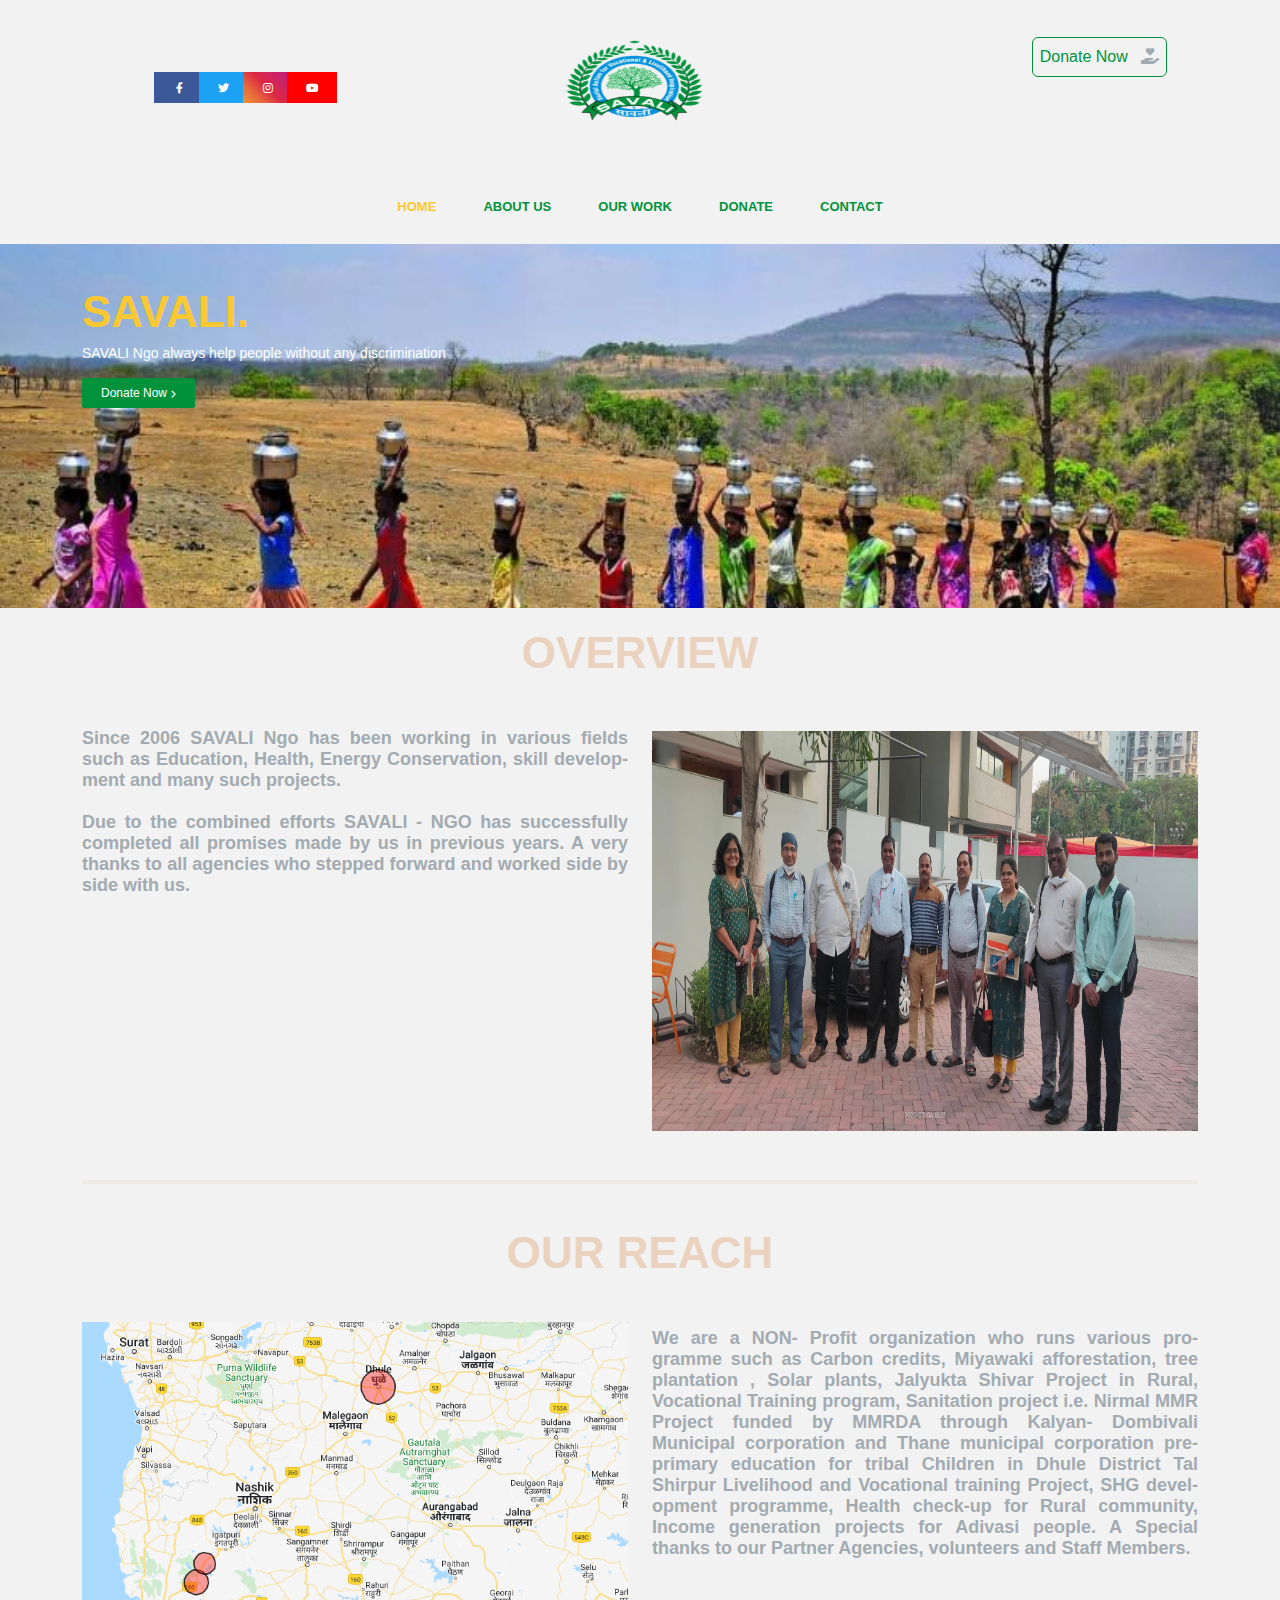
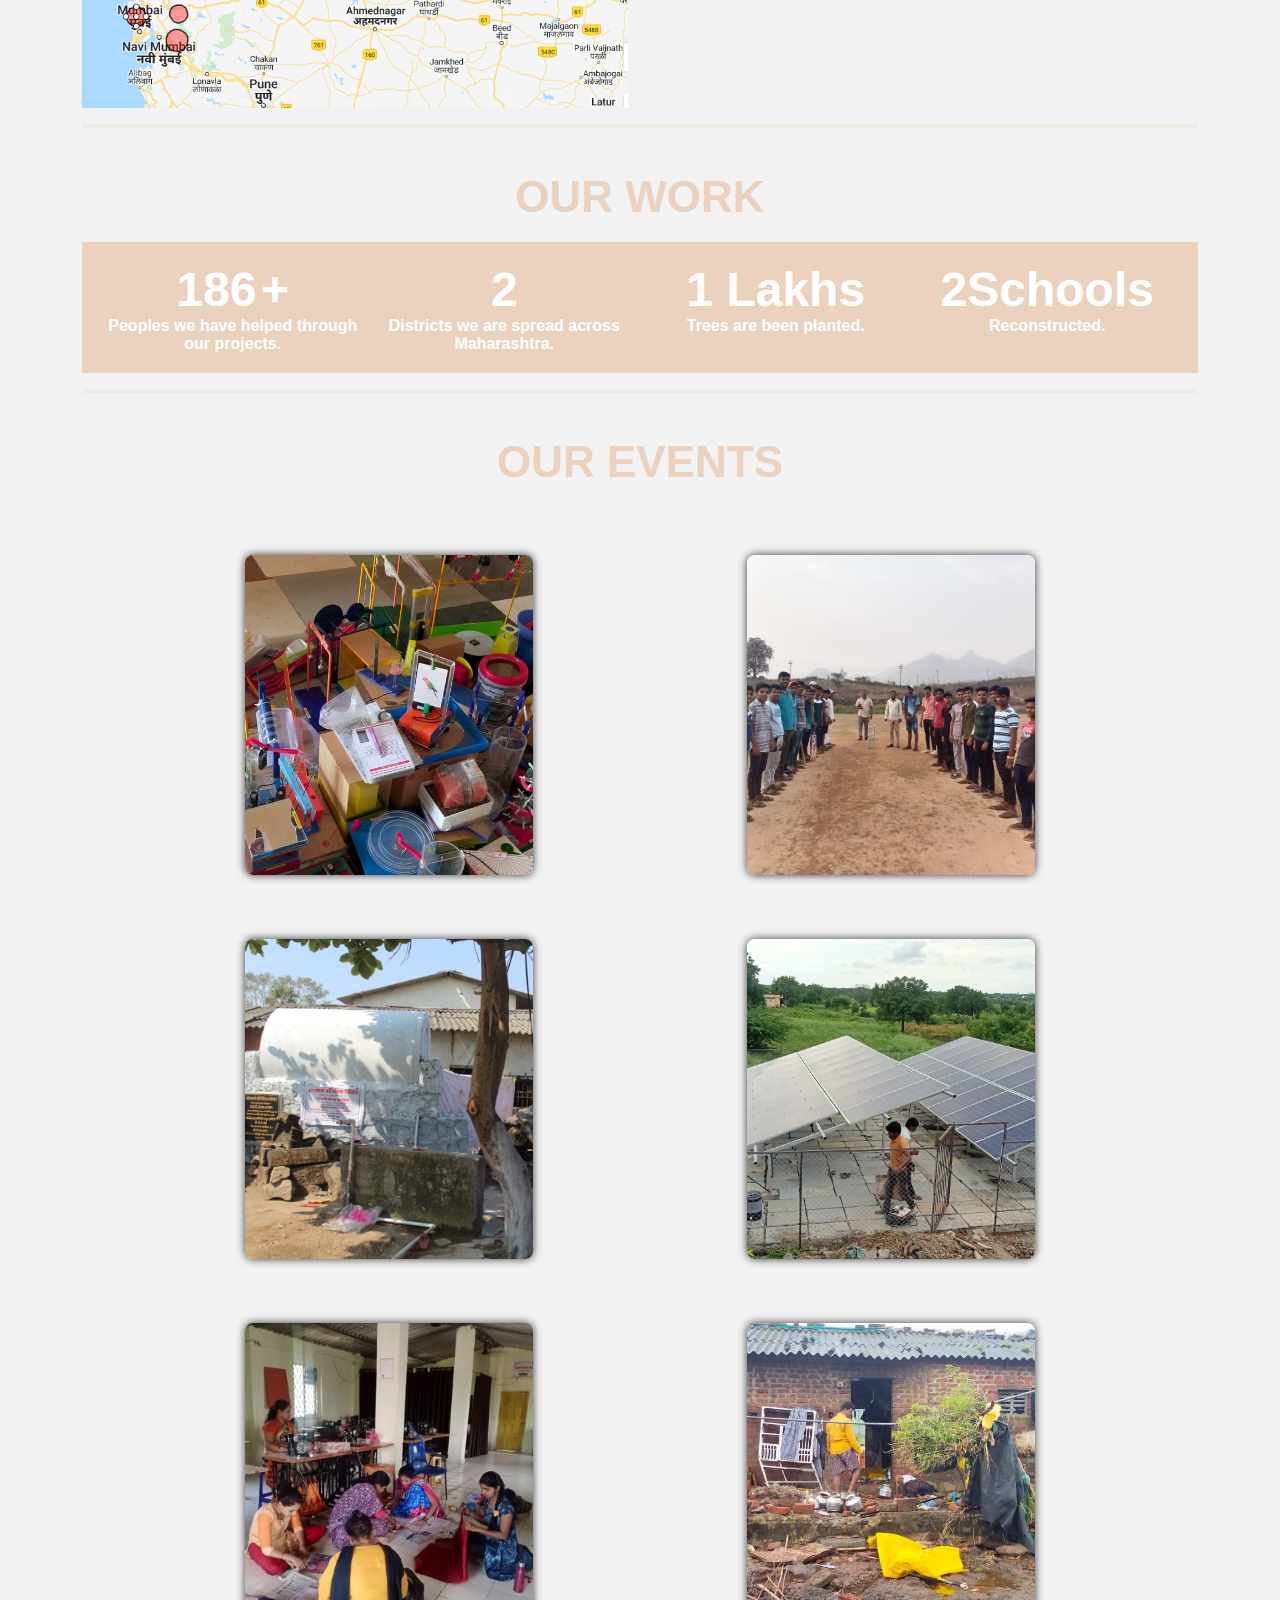
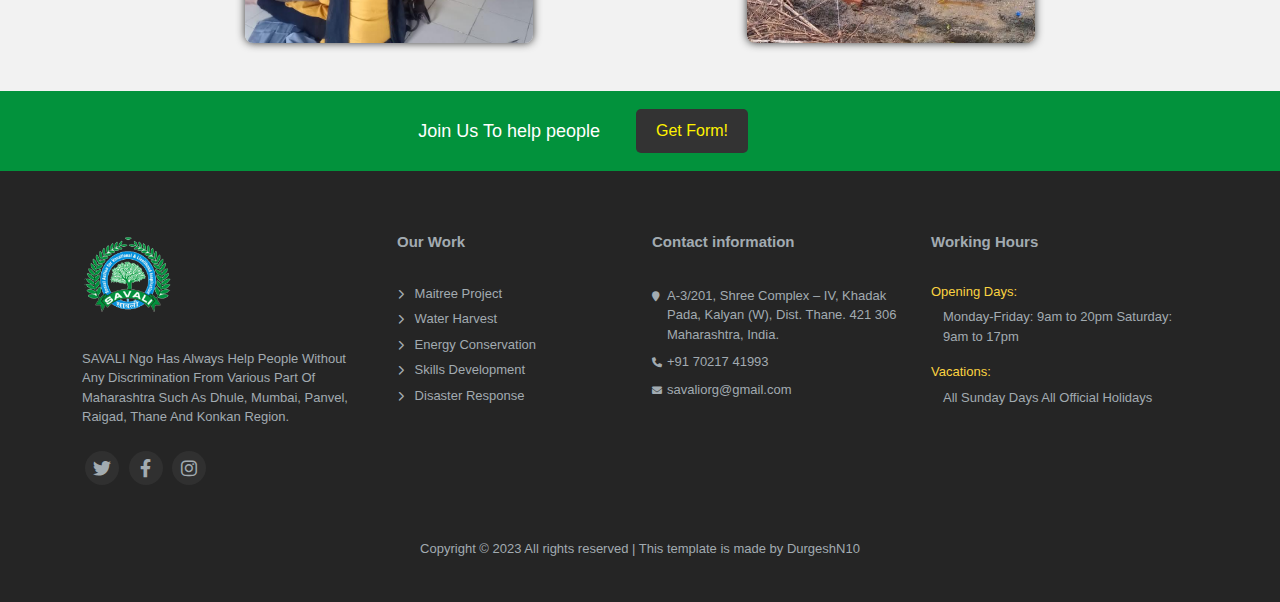
<file: index.html>
<!doctype html>

<!-- If multi-language site, reconsider usage of html lang declaration here. -->
<html lang="en"> 

  <head>
   
    <meta charset="utf-8">
    <meta name="viewport" content="width=device-width, initial-scale=1.0">
    <title>Savali NGO</title>
    
    <!-- 120 word description for SEO purposes goes here. Note: Usage of lang tag. -->
    <!-- <meta name="description" lang="en" content=""> -->
    
    <!-- Keywords to help with SEO go here. Note: Usage of lang tag.  -->
    <!-- <meta name="keywords" lang="en" content=""> -->
    
    <!-- View-port Basics: http://mzl.la/VYREaP -->
    <!-- This meta tag is used for mobile device to display the page without any zooming,
         so how much the device is able to fit on the screen is what's shown initially. 
         Remove comments from this tag, when you want to apply media queries to the website. -->
    <!-- <meta name="viewport" content="width=device-width, initial-scale=1, maximum-scale=1"> -->
    
    <!-- To adhear no-cache for Chrome -->
  <!--   <meta http-equiv="cache-control" content="no-store, no-cache, must-revalidate" />
    <meta http-equiv="Pragma" content="no-store, no-cache" />
    <meta http-equiv="Expires" content="0" /> -->

    <!-- Place favicon.ico in the root directory: mathiasbynens.be/notes/touch-icons -->
    <link rel="shortcut icon" href="favicon.ico" />

    <!--font-awesome link for icons-->
    <link href="./assets/vendor/bootstrap/bootstrap.min.css" rel="stylesheet">
    <link href="./assets/vendor/fontawesome/css/all.min.css" rel="stylesheet">
     <!--CSS============================================= -->
			<link rel="stylesheet" href="./assets/css/linearicons.css">
			<link rel="stylesheet" href="./assets/css/magnific-popup.css">
			<link rel="stylesheet" href="./assets/css/nice-select.css">					
			<link rel="stylesheet" href="./assets/css/animate.min.css">
			<link rel="stylesheet" href="./assets/css/owl.carousel.css">
    
    <!-- <link rel="stylesheet" href="https://cdnjs.cloudflare.com/ajax/libs/font-awesome/4.7.0/css/font-awesome.min.css"> -->

    <!-- Default style-sheet is for 'media' type screen (color computer display).  -->
    <link rel="stylesheet" media="screen" href="./assets/css/style.css" >

    <!-- html5shiv aka html5 shim. Supporting HTML5 and CSS for IE browsers less than IE9. -->	
    <!--[if lt IE 9]>  
    <script src="http://html5shiv.googlecode.com/svn/trunk/html5.js"></script>  
    <![endif]-->

  </head>

  <body class="bgImage">
    <!--container start-->
    <div class="container">
      <!--header section start-->
      <header>
        <!-- Top Bar -->
      <div class="top-bar">
          <div class="wrapper">
            <div class="top-flex">
              <div class="social-links">
                <ul>
                  <li>
                    <a href="#FIXME" title="Facebook" target="_blank" class="fab fa-facebook-f social_icons fb">
                    </a>
                  </li>
                  <li>
                    <a href="#FIXME" title="Twitter" target="_blank" class="fab fa-twitter social_icons tw">
                    </a>
                  </li>
                  <li>
                    <a href="#FIXME" title="Instagram" target="_blank" class="fab fa-instagram social_icons ins">
                    </a>
                  </li>
                  <li>
                    <a href="#FIXME" title="youtube" target="_blank" class="fab fa-youtube social_icons yt">
                    </a>
                  </li>
                </ul>
              </div>
              <div class="sitelogo">
                <figure>
                  <h1>
                    <a href="./index.html" title="SAVALI-NGO">
                      <img src="./assets/images/SavaliLogo.png" alt="SAVALINGO">
                    </a>
                  </h1>
                </figure>
              </div>
              <div class="Donate-area">
                <a href="./DonateNow.html" title="Donate" class="btn" id="donateBtn">
                  <span>Donate Now</span> &nbsp;&nbsp;<i class="fas fa-hand-holding-heart"></i>
                </a>
              </div>
          </div>
        </div>
      </div>
        <!-- Navigation Bar -->
        <nav>
          <div class="wrapper">
            <ul>
              <li>
                <a href="./index.html" title="Home" class="active">Home</a>
              </li>
              <li>
                <a href="./aboutUs.html" title="About Us">About Us</a>
              </li>
              <li>
                <a href="./ourWork.html" title="Our Work">Our Work</a>
              </li>
              <li>
                <a href="./DonateNow.html" title="Donate">Donate</a>
              </li>
              <li>
                <a href="./contactUs.html" title="Contact">Contact</a>
              </li>
            </ul>
          </div>
        </nav>
        <!-- Hamburger -->
        <div class="hamburger" id="hamburger" title="Menu">
          <a class="fa fa-bars">
          </a>
        </div>
      </header>
    </div>
    <!--container end-->
      <!--header section end-->
      <!--main section start-->
      <main>
           <!-- Banner Section -->
          <section class="home-banner">
            <div class="container">
              <div class="banner-content">
                <h2 class="animate">Welcome to Savali. </h2>
                <p>SAVALI Ngo always help people without any discrimination</p>
                <a href="./DonateNow.html" title="Donate Now">
                  Donate Now
                  <span class="icons fa fa-chevron-right">chevron-right</span>
                </a>
              </div>
            </div>
          </section>
        <!-- OverView Section -->   
          <section class="overView mb-4">
            <div class="container">
              <h2 class="cTitle">overView</h2>
              <div class="row bgImage">
                <div class="col-md-6" >
                    <p class="lftOver">
                      Since 2006 SAVALI Ngo has been working in various fields such as Education, Health, Energy Conservation, skill development and many such projects. <br>
                       <br> Due to the combined efforts SAVALI - NGO has successfully completed all promises made by us in previous years. A very thanks to all agencies who stepped forward and worked side by side with us.
                    </p>
                </div>
                <div class="col-md-6">
                  <img src="./assets/images/cover.jpg" alt="CoverImg" class="cvr">
                </div>
              </div>
              <hr class="hr">
            </div>
          </section>
         
           <!-- Our Reach Section -->   
           <section class="overView mb-4">
            <div class="container">
              <h2 class="cTitle">Our Reach</h2>
              <div class="row bgImage">
                <div class="col-md-6 pt-4" >
                  <img src="./assets/images/map.png" alt="mapImg">
                </div>
                <div class="col-md-6">
                  <p class="lftOver">
                    We are a NON- Profit organization who runs various programme such as Carbon credits, Miyawaki afforestation, tree plantation , Solar plants,  Jalyukta Shivar Project in Rural, Vocational Training program, Sanitation project i.e. 
                    Nirmal MMR Project funded by MMRDA through Kalyan- Dombivali Municipal corporation and Thane municipal corporation  pre- primary education for tribal Children in Dhule District Tal Shirpur Livelihood and Vocational training Project, SHG development programme, Health check-up for Rural community, Income generation projects for Adivasi people.
                    A Special thanks to our Partner Agencies, volunteers and Staff Members.
                  </p>
                </div>
              </div>
              <hr class="hr">
            </div>
          </section>

          <!-- Our Reach Section -->   
          <section class="overView mb-4">
           <div class="container">
            <h2 class="cTitle">Our Work</h2>
              <div class="wrkbg row">
                  <div class="wrkin col-md-3">
                      <span id="count1"></span> <span>+</span><br><p>Peoples we have helped through our projects.</p>
                  </div>
                  
                  <div class="wrkin col-md-3">
                      <span id="count2"></span> <br><p>Districts we are spread across Maharashtra.</p>
                  </div>       
                  
                  <div class="wrkin col-md-3">
                      <span id="count3">1 </span><span>Lakhs</span> <br><p>Trees are been planted.</p>
                  </div>

                  <div class="wrkin col-md-3">
                      <span id="count4"></span><span>Schools</span> <br><p>Reconstructed.</p>
                  </div>                   
              </div>
              <hr class="hr">
            </div>
          </section>

           <!-- Events section start  -->
          <section id="Events" >

            <div class="container">
              <h2 class="cTitle">Our Events</h2>
            <div class="box-container">
        
                <div class="box">
                    <img src="./assets/images/education.jpg" alt="education">
                    <div class="info">
                        <h3>Education</h3>
                        <p>We have renovated schools .</p>
                        <a href="#"><button>view</button></a>
                    </div>
                </div>
        
                <div class="box">
                    <img src="./assets/images/sports.jpg" alt="sports">
                    <div class="info">
                        <h3>Health and sports</h3>
                        <p>We promote sports in tribal communities .</p>
                        <a href="#"><button>view</button></a>
                    </div>
                </div>
        
                <div class="box">
                    <img src="./assets/images/waterHarvest.jpg" alt="water Harvest">
                    <div class="info">
                        <h3>Water Harvest</h3>
                        <p>We have made storage tanks for villages.</p>
                        <a href="#"><button>view</button></a>
                    </div>
                </div>
        
                <div class="box">
                    <img src="./assets/images/energy.jpg" alt="energy">
                    <div class="info">
                        <h3>Energy Conservation</h3>
                        <p>We have provided Solar batteries to School for their daily use.</p>
                        <a href="#"><button>view</button></a>
                    </div>
                </div>
        
                <div class="box">
                    <img src="./assets/images/skillDev.jpg" alt="skill Devlopment">
                    <div class="info">
                        <h3>Skills Development</h3>
                        <p>Savali Ngo also provides opportunities for skill development .</p>
                        <a href="#"><button>view</button></a>
                    </div>
                </div>
        
                <div class="box">
                    <img src="./assets/images/disaster.jpg" alt="Disaster">
                    <div class="info">
                        <h3>Disaster response</h3>
                        <p>We helped those who are in need even during the extreme weather conditions.</p>
                        <a href="#"><button>view</button></a>
                    </div>
                </div>
        
            </div>
          </div>  
        </section>
        <!-- Events section ends  -->
        <!-- Newsletter Section -->
      <section class="newsletter">
        <div class="wrapper">
          <div class="newsletter-flex">
            <div class="newsletter-flexbox">
              <h3>Join Us To help people</h3>
            </div>
            <div class="newsletter-flexbox">
              <a href="#FIXME" class="btn" title="Subscribe">Get Form!</a>
            </div>
          </div>
        </div>
      </section>
      </main>
      <!--main section end-->
    
     <!--footer section start-->
    <footer>
      <!-- To the top button -->
      <div class="to-the-top" title="Go to Top">
        <button id="to-top" class="fa fa-chevron-up">
          <span>Top</span>
        </button>
      </div>
      <div class="container">
        <div class="footer-flex">
          <div class="footer-flexbox">
            <figure>
              <a href="./index.html" title="Home">
                <img src="./assets/images/SavaliLogo.png" id="Flgo" alt="Site Logo">
              </a>
              <figcaption class="text-capitalize">
                SAVALI Ngo has always help people without any discrimination from various part of Maharashtra such as Dhule, Mumbai, Panvel, Raigad, Thane and Konkan region.
              </figcaption>
            </figure>
          </div>
          <div class="footer-flexbox">
            <div class="footer-content footer-services">
              <h4>Our Work</h4>
              <ul>
                <li>
                  <a href="#FIXME" title="Maitree Project">
                    <span class="fa fa-chevron-right">chevron-right</span>
                      Maitree Project
                  </a>
                </li>
                <li>
                  <a href="#FIXME" title="Water Harvest">
                    <span class="fa fa-chevron-right">chevron-right</span>
                      Water Harvest
                  </a>
                </li>
                <li>
                  <a href="#FIXME" title="Energy Conservation">
                    <span class="fa fa-chevron-right">chevron-right</span>
                      Energy Conservation
                  </a>
                </li>
                <li>
                  <a href="#FIXME" title="Skills Development">
                    <span class="fa fa-chevron-right">chevron-right</span>
                      Skills Development
                  </a>
                </li>
                <li>
                  <a href="#FIXME" title="Disaster Response">
                    <span class="fa fa-chevron-right">chevron-right</span>
                      Disaster Response
                  </a>
                </li>
              </ul>
            </div>
          </div>
          <div class="footer-flexbox">
            <div class="footer-content contact-info">
              <h4>Contact information</h4>
              <ul>
                <li>
                  <a title="Address" href="https://goo.gl/maps/Prfz7FNkRF1hmYha9" target="_blank">
                    <span class="fa fa-map-marker">map-marker</span>
                    A-3/201, Shree Complex – IV,
                    Khadak Pada,
                    Kalyan (W), Dist. Thane. 421 306
                    Maharashtra, India.
                  </a>
                </li>
                <li>
                  <a href="tel:+917021741993" title="Phone">
                    <span class="fa fa-phone">phone</span>
                    +91 70217 41993
                  </a>
                </li>
                <li>
                  <a href="mailto:savaliorg@gmail.com" title="Email">
                    <span class="fa fa-envelope">envelope</span>
                    savaliorg@gmail.com
                  </a>
                </li>
              </ul>
            </div>
          </div>
          <div class="footer-flexbox">
            <div class="footer-content office-hours">
              <h4>Working Hours</h4>
              <p>Opening Days:</p>
              <ul>
                <li>
                  Monday-Friday: 9am to 20pm Saturday: 9am to 17pm
                </li>
              </ul>
              <p>Vacations:</p>
              <ul>
                <li>
                  All Sunday Days All Official Holidays
                </li>
              </ul>
            </div>
          </div>
        </div>
        <div class="social-links">
          <ul>
            <li>
              <a href="#FIXME" title="Twitter" target="_blank" class="fab fa-twitter">
                <span>Twitter</span>
              </a>
            </li>
            <li>
              <a href="#FIXME" title="Facebook" target="_blank" class="fab fa-facebook-f">
                <span>Facebook</span>
              </a>
            </li>
            <li>
              <a href="#FIXME" title="Instagram" target="_blank" class="fab fa-instagram">
                <span>Instagram</span>
              </a>
            </li>
          </ul>
        </div>
        <div class="copyright">
          <p>
            Copyright &copy; 2023 All rights reserved | This template is made by DurgeshN10
          </p>
        </div>
      </div>
    </footer>
    <!--footer section end-->

 

  <script src="./assets/vendor/jquery.js"></script>
  <script src="./assets/vendor/bootstrap/popper.min.js"></script>
  <script src="./assets/vendor/bootstrap/bootstrap.min.js"></script>
  <script src="./assets/js/script.js"></script> 
  <script src="./assets/js/animate.js"></script> 
  </body>
</html>
</file>
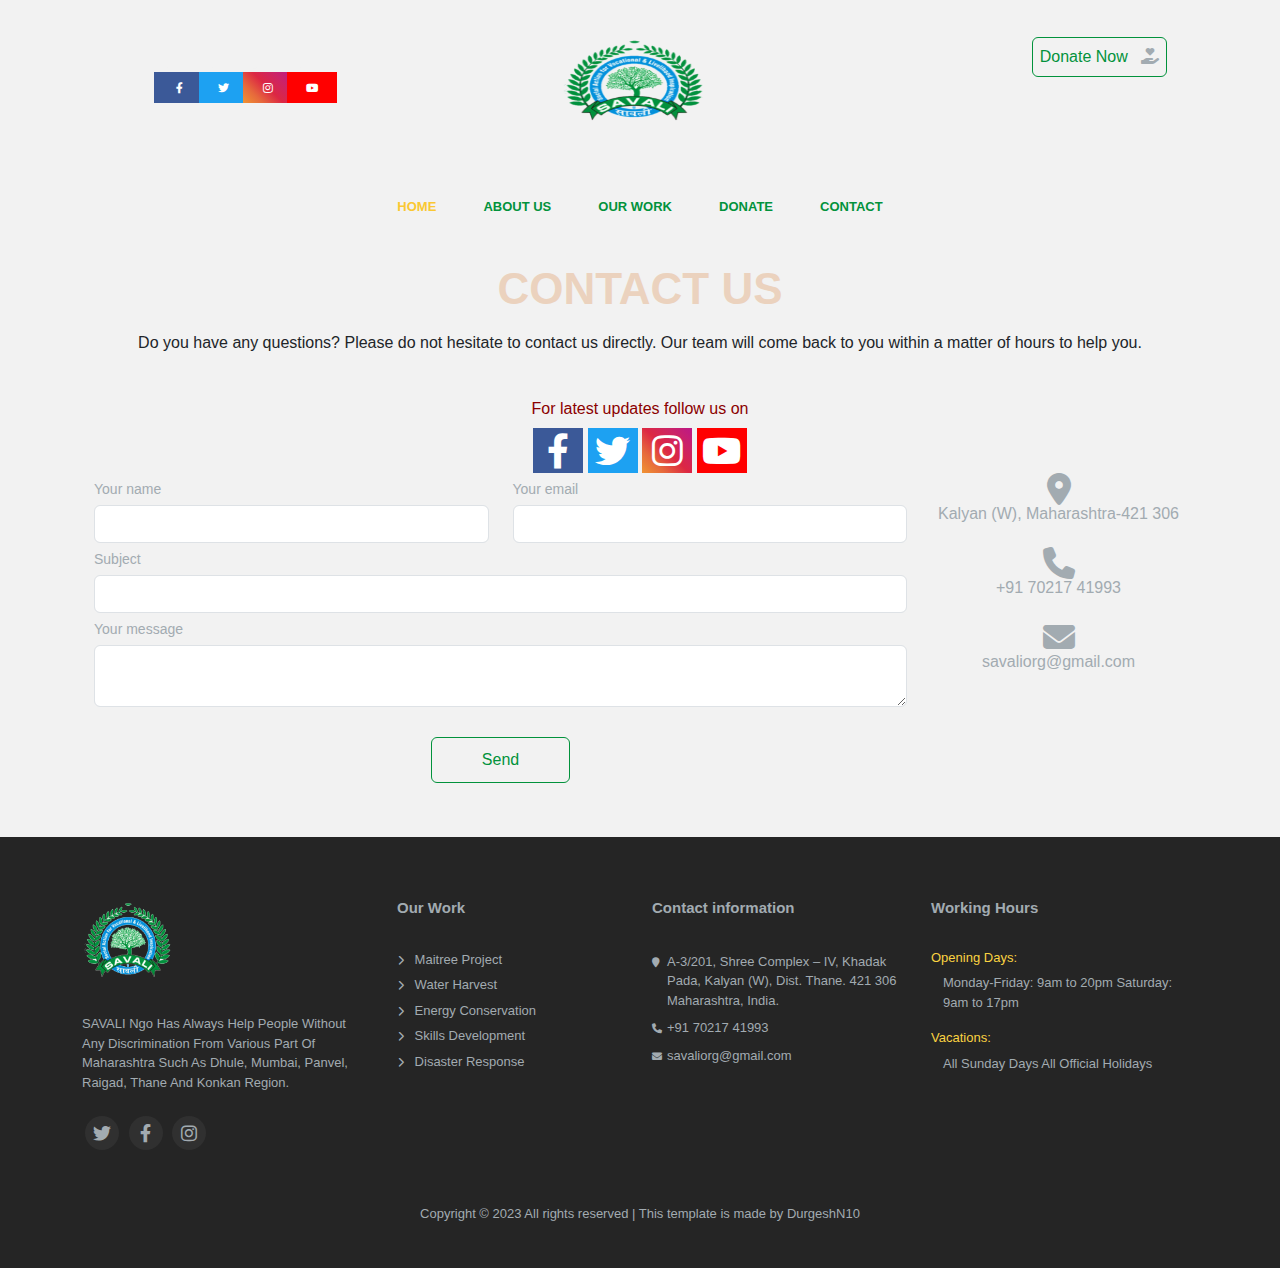
<file: contactUs.html>
<!doctype html>

<!-- If multi-language site, reconsider usage of html lang declaration here. -->
<html lang="en"> 

  <head>
   
    <meta charset="utf-8">
    <meta name="viewport" content="width=device-width, initial-scale=1.0">
    <title>Savali NGO | Donate Now</title>
    
    <!-- 120 word description for SEO purposes goes here. Note: Usage of lang tag. -->
    <!-- <meta name="description" lang="en" content=""> -->
    
    <!-- Keywords to help with SEO go here. Note: Usage of lang tag.  -->
    <!-- <meta name="keywords" lang="en" content=""> -->
    
    <!-- View-port Basics: http://mzl.la/VYREaP -->
    <!-- This meta tag is used for mobile device to display the page without any zooming,
         so how much the device is able to fit on the screen is what's shown initially. 
         Remove comments from this tag, when you want to apply media queries to the website. -->
    <!-- <meta name="viewport" content="width=device-width, initial-scale=1, maximum-scale=1"> -->
    
    <!-- To adhear no-cache for Chrome -->
  <!--   <meta http-equiv="cache-control" content="no-store, no-cache, must-revalidate" />
    <meta http-equiv="Pragma" content="no-store, no-cache" />
    <meta http-equiv="Expires" content="0" /> -->

    <!-- Place favicon.ico in the root directory: mathiasbynens.be/notes/touch-icons -->
    <link rel="shortcut icon" href="favicon.ico" />

    <!--font-awesome link for icons-->
    <link href="./assets/vendor/bootstrap/bootstrap.min.css" rel="stylesheet">
    <link href="./assets/vendor/fontawesome/css/all.min.css" rel="stylesheet">
     <!--CSS============================================= -->
			<link rel="stylesheet" href="./assets/css/linearicons.css">
			<link rel="stylesheet" href="./assets/css/magnific-popup.css">
			<link rel="stylesheet" href="./assets/css/nice-select.css">					
			<link rel="stylesheet" href="./assets/css/animate.min.css">
			<link rel="stylesheet" href="./assets/css/owl.carousel.css">
    
    <!-- <link rel="stylesheet" href="https://cdnjs.cloudflare.com/ajax/libs/font-awesome/4.7.0/css/font-awesome.min.css"> -->

    <!-- Default style-sheet is for 'media' type screen (color computer display).  -->
    <link rel="stylesheet" media="screen" href="./assets/css/style.css" >

    <!-- html5shiv aka html5 shim. Supporting HTML5 and CSS for IE browsers less than IE9. -->	
    <!--[if lt IE 9]>  
    <script src="http://html5shiv.googlecode.com/svn/trunk/html5.js"></script>  
    <![endif]-->

  </head>

  <body class="bgImage">
    <!--container start-->
    <div class="container">
      <!--header section start-->
      <header>
        <!-- Top Bar -->
      <div class="top-bar">
          <div class="wrapper">
            <div class="top-flex">
              <div class="social-links">
                <ul>
                  <li>
                    <a href="#FIXME" title="Facebook" target="_blank" class="fab fa-facebook-f social_icons fb">
                    </a>
                  </li>
                  <li>
                    <a href="#FIXME" title="Twitter" target="_blank" class="fab fa-twitter social_icons tw">
                    </a>
                  </li>
                  <li>
                    <a href="#FIXME" title="Instagram" target="_blank" class="fab fa-instagram social_icons ins">
                    </a>
                  </li>
                  <li>
                    <a href="#FIXME" title="youtube" target="_blank" class="fab fa-youtube social_icons yt">
                    </a>
                  </li>
                </ul>
              </div>
              <div class="sitelogo">
                <figure>
                  <h1>
                    <a href="./index.html" title="Home">
                      <img src="./assets/images/SavaliLogo.png" alt="SAVALINGO">
                    </a>
                  </h1>
                </figure>
              </div>
              <div class="Donate-area">
                <a href="./DonateNow.html" title="Donate" class="btn" id="donateBtn">
                  <span>Donate Now</span> &nbsp;&nbsp;<i class="fas fa-hand-holding-heart"></i>
                </a>
              </div>
          </div>
        </div>
      </div>
        <!-- Navigation Bar -->
        <nav>
          <div class="wrapper">
            <ul>
              <li>
                <a href="./index.html" title="Home" class="active">Home</a>
              </li>
              <li>
                <a href="./aboutUs.html" title="About Us">About Us</a>
              </li>
              <li>
                <a href="./ourWork.html" title="Our Work">Our Work</a>
              </li>
              <li>
                <a href="./DonateNow.html" title="Donate">Donate</a>
              </li>
              <li>
                <a href="./contactUs.html" title="Contact">Contact</a>
              </li>
            </ul>
          </div>
        </nav>
        <!-- Hamburger -->
        <div class="hamburger" id="hamburger" title="Menu">
          <a class="fa fa-bars">
          </a>
        </div>
      </header>
      <!--header section end-->
      <!--main section start-->
      <main>
        <div class="container">
            <h2 class="cTitle">Contact Us</h2>
            <section class="contact">
                <section class="mb-4">
                    <!--Section description-->
                    <p class="text-center w-responsive mx-auto mb-5">Do you have any questions? Please do not hesitate to contact us directly. Our team will come back to you within
                        a matter of hours to help you.</p>
                        <div class="text-center">
                            <h3>For latest updates follow us on</h3>
                            <ul>
                              <li>
                                <a href="#FIXME" title="Facebook" target="_blank" class="fab fa-facebook-f social_icons fb">
                                </a>
                              </li>
                              <li>
                                <a href="#FIXME" title="Twitter" target="_blank" class="fab fa-twitter social_icons tw">
                                </a>
                              </li>
                              <li>
                                <a href="#FIXME" title="Instagram" target="_blank" class="fab fa-instagram social_icons ins">
                                </a>
                              </li>
                              <li>
                                <a href="#FIXME" title="Instagram" target="_blank" class="fab fa-youtube social_icons yt">
                                </a>
                              </li>
                            </ul>
                          </div>
                    <div class="row">
                
                        <!--Grid column-->
                        <div class="col-md-9 mb-md-0 mb-5">
                            <form id="contact-form" name="contact-form">
                
                                <!--Grid row-->
                                <div class="row">
                
                                    <!--Grid column-->
                                    <div class="col-md-6">
                                        <div class="md-form mb-0">
                                            <label for="name" class="">Your name</label>
                                            <input type="text" id="name" name="name" class="form-control">
                                        </div>
                                    </div>
                                    <!--Grid column-->
                
                                    <!--Grid column-->
                                    <div class="col-md-6">
                                        <div class="md-form mb-0">
                                            <label for="email" class="">Your email</label>
                                            <input type="text" id="email" name="email" class="form-control">
                                        </div>
                                    </div>
                                    <!--Grid column-->
                
                                </div>
                                <!--Grid row-->
                
                                <!--Grid row-->
                                <div class="row">
                                    <div class="col-md-12">
                                        <div class="md-form mb-0">
                                            <label for="subject" class="">Subject</label>
                                            <input type="text" id="subject" name="subject" class="form-control">
                                        </div>
                                    </div>
                                </div>
                                <!--Grid row-->
                
                                <!--Grid row-->
                                <div class="row">
                
                                    <!--Grid column-->
                                    <div class="col-md-12">
                
                                        <div class="md-form">
                                            <label for="message">Your message</label>
                                            <textarea type="text" id="message" name="message" rows="2" class="form-control md-textarea"></textarea>
                                        </div>
                
                                    </div>
                                </div>
                                <!--Grid row-->
                
                            </form>
                
                            <div class="text-center text-md-left">
                                <button class="btn btn-block" id="submitBtn">Send</button>
                            </div>
                            <div class="status"></div>
                        </div>
                        <!--Grid column-->
                
                        <!--Grid column-->
                        <div class="col-md-3 text-center">
                            <ul class="list-unstyled mb-0">
                                <li><i class="fas fa-map-marker-alt fa-2x d-block"></i>
                                    <a title="Address" href="https://goo.gl/maps/Prfz7FNkRF1hmYha9" target="_blank">
                                        Kalyan (W), Maharashtra-421 306
                                    </a>
                                </li>
                
                                <li class="d-block">
                                    <i class="fas fa-phone mt-4 fa-2x d-block"></i>
                                    <a href="tel:+917021741993" title="Phone">
                                        +91 70217 41993
                                    </a>
                                </li>
                
                                <li>
                                    <i class="fas fa-envelope mt-4 fa-2x d-block"></i>
                                    <a href="mailto:savaliorg@gmail.com" title="Email">
                                    savaliorg@gmail.com
                                    </a>
                                </li>
                            </ul>
                        </div>
                        <!--Grid column-->
                    </div>
                </section>
              </section>
        </div>
      </main>
      <!--main section end-->
    </div>
    <!--container end-->
     <!--footer section start-->
    <footer>
        <!-- To the top button -->
      <div class="to-the-top" title="Go to Top">
        <button id="to-top" class="fa fa-chevron-up">
          <span>Top</span>
        </button>
      </div>
      <div class="container">
        <div class="footer-flex">
          <div class="footer-flexbox">
            <figure>
              <a href="./index.html" title="Home">
                <img src="./assets/images/SavaliLogo.png" id="Flgo" alt="Site Logo">
              </a>
              <figcaption class="text-capitalize">
                SAVALI Ngo has always help people without any discrimination from various part of Maharashtra such as Dhule, Mumbai, Panvel, Raigad, Thane and Konkan region.
              </figcaption>
            </figure>
          </div>
          <div class="footer-flexbox">
            <div class="footer-content footer-services">
              <h4>Our Work</h4>
              <ul>
                <li>
                  <a href="#FIXME" title="Maitree Project">
                    <span class="fa fa-chevron-right">chevron-right</span>
                      Maitree Project
                  </a>
                </li>
                <li>
                  <a href="#FIXME" title="Water Harvest">
                    <span class="fa fa-chevron-right">chevron-right</span>
                      Water Harvest
                  </a>
                </li>
                <li>
                  <a href="#FIXME" title="Energy Conservation">
                    <span class="fa fa-chevron-right">chevron-right</span>
                      Energy Conservation
                  </a>
                </li>
                <li>
                  <a href="#FIXME" title="Skills Development">
                    <span class="fa fa-chevron-right">chevron-right</span>
                      Skills Development
                  </a>
                </li>
                <li>
                  <a href="#FIXME" title="Disaster Response">
                    <span class="fa fa-chevron-right">chevron-right</span>
                      Disaster Response
                  </a>
                </li>
              </ul>
            </div>
          </div>
          <div class="footer-flexbox">
            <div class="footer-content contact-info">
              <h4>Contact information</h4>
              <ul>
                <li>
                  <a title="Address" href="https://goo.gl/maps/Prfz7FNkRF1hmYha9" target="_blank">
                    <span class="fa fa-map-marker">map-marker</span>
                    A-3/201, Shree Complex – IV,
                    Khadak Pada,
                    Kalyan (W), Dist. Thane. 421 306
                    Maharashtra, India.
                  </a>
                </li>
                <li>
                  <a href="tel:+917021741993" title="Phone">
                    <span class="fa fa-phone">phone</span>
                    +91 70217 41993
                  </a>
                </li>
                <li>
                  <a href="mailto:savaliorg@gmail.com" title="Email">
                    <span class="fa fa-envelope">envelope</span>
                    savaliorg@gmail.com
                  </a>
                </li>
              </ul>
            </div>
          </div>
          <div class="footer-flexbox">
            <div class="footer-content office-hours">
              <h4>Working Hours</h4>
              <p>Opening Days:</p>
              <ul>
                <li>
                  Monday-Friday: 9am to 20pm Saturday: 9am to 17pm
                </li>
              </ul>
              <p>Vacations:</p>
              <ul>
                <li>
                  All Sunday Days All Official Holidays
                </li>
              </ul>
            </div>
          </div>
        </div>
        <div class="social-links">
          <ul>
            <li>
              <a href="#FIXME" title="Twitter" target="_blank" class="fab fa-twitter">
                <span>Twitter</span>
              </a>
            </li>
            <li>
              <a href="#FIXME" title="Facebook" target="_blank" class="fab fa-facebook-f">
                <span>Facebook</span>
              </a>
            </li>
            <li>
              <a href="#FIXME" title="Instagram" target="_blank" class="fab fa-instagram">
                <span>Instagram</span>
              </a>
            </li>
          </ul>
        </div>
        <div class="copyright">
          <p>
            Copyright &copy; 2023 All rights reserved | This template is made by DurgeshN10
          </p>
        </div>
      </div>
    </footer>
    <!--footer section end-->

 

  <script src="./assets/vendor/jquery.js"></script>
  <script src="./assets/vendor/bootstrap/popper.min.js"></script>
  <script src="./assets/vendor/bootstrap/bootstrap.min.js"></script>
  <script src="./assets/js/script.js"></script> 
  <script src="./assets/js/smtp.js"></script> 
  <script src="./assets/js/mailer.js"></script> 
  </body>
</html>
</file>
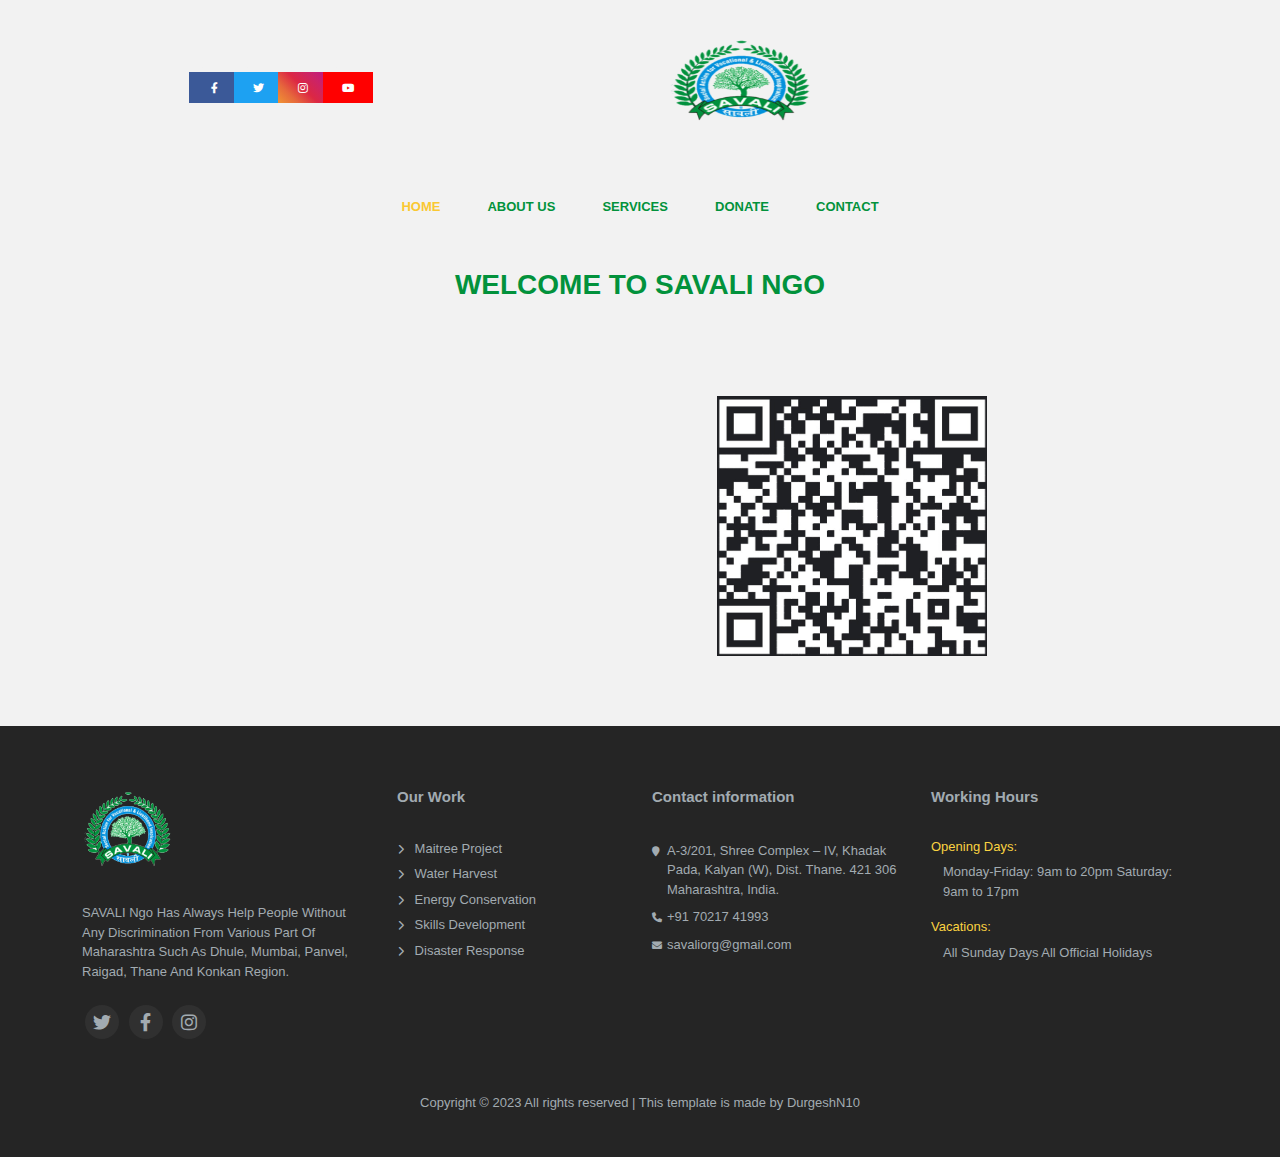
<file: DonateNow.html>
<!doctype html>

<!-- If multi-language site, reconsider usage of html lang declaration here. -->
<html lang="en"> 

  <head>
   
    <meta charset="utf-8">
    <meta name="viewport" content="width=device-width, initial-scale=1.0">
    <title>Savali NGO | Donate Now</title>
    
    <!-- 120 word description for SEO purposes goes here. Note: Usage of lang tag. -->
    <!-- <meta name="description" lang="en" content=""> -->
    
    <!-- Keywords to help with SEO go here. Note: Usage of lang tag.  -->
    <!-- <meta name="keywords" lang="en" content=""> -->
    
    <!-- View-port Basics: http://mzl.la/VYREaP -->
    <!-- This meta tag is used for mobile device to display the page without any zooming,
         so how much the device is able to fit on the screen is what's shown initially. 
         Remove comments from this tag, when you want to apply media queries to the website. -->
    <!-- <meta name="viewport" content="width=device-width, initial-scale=1, maximum-scale=1"> -->
    
    <!-- To adhear no-cache for Chrome -->
  <!--   <meta http-equiv="cache-control" content="no-store, no-cache, must-revalidate" />
    <meta http-equiv="Pragma" content="no-store, no-cache" />
    <meta http-equiv="Expires" content="0" /> -->

    <!-- Place favicon.ico in the root directory: mathiasbynens.be/notes/touch-icons -->
    <link rel="shortcut icon" href="favicon.ico" />

    <!--font-awesome link for icons-->
    <link href="./assets/vendor/bootstrap/bootstrap.min.css" rel="stylesheet">
    <link href="./assets/vendor/fontawesome/css/all.min.css" rel="stylesheet">
     <!--CSS============================================= -->
			<link rel="stylesheet" href="./assets/css/linearicons.css">
			<link rel="stylesheet" href="./assets/css/magnific-popup.css">
			<link rel="stylesheet" href="./assets/css/nice-select.css">					
			<link rel="stylesheet" href="./assets/css/animate.min.css">
			<link rel="stylesheet" href="./assets/css/owl.carousel.css">
    
    <!-- <link rel="stylesheet" href="https://cdnjs.cloudflare.com/ajax/libs/font-awesome/4.7.0/css/font-awesome.min.css"> -->

    <!-- Default style-sheet is for 'media' type screen (color computer display).  -->
    <link rel="stylesheet" media="screen" href="./assets/css/style.css" >

    <!-- html5shiv aka html5 shim. Supporting HTML5 and CSS for IE browsers less than IE9. -->	
    <!--[if lt IE 9]>  
    <script src="http://html5shiv.googlecode.com/svn/trunk/html5.js"></script>  
    <![endif]-->

  </head>

  <body class="bgImage">
    <!--container start-->
    <div class="container">
      <!--header section start-->
      <header>
        <!-- Top Bar -->
      <div class="top-bar">
          <div class="wrapper">
            <div class="top-flex">
              <div class="social-links">
                <ul>
                  <li>
                    <a href="#FIXME" title="Facebook" target="_blank" class="fab fa-facebook-f social_icons fb">
                    </a>
                  </li>
                  <li>
                    <a href="#FIXME" title="Twitter" target="_blank" class="fab fa-twitter social_icons tw">
                    </a>
                  </li>
                  <li>
                    <a href="#FIXME" title="Instagram" target="_blank" class="fab fa-instagram social_icons ins">
                    </a>
                  </li>
                  <li>
                    <a href="#FIXME" title="youtube" target="_blank" class="fab fa-youtube social_icons yt">
                    </a>
                  </li>
                </ul>
              </div>
              <div class="sitelogo">
                <figure>
                  <h1>
                    <a href="./index.html" title="Home">
                      <img src="./assets/images/SavaliLogo.png" alt="SAVALINGO">
                    </a>
                  </h1>
                </figure>
              </div>
              <div class="Donate-area" style="display:none;">
                <button title="Donate" class="btn" id="donateBtn">
                  <span>Donate Now</span> &nbsp;&nbsp;<i class="fas fa-hand-holding-heart"></i>
                </button>
              </div>
          </div>
        </div>
      </div>
        <!-- Navigation Bar -->
        <nav>
          <div class="wrapper">
            <ul>
              <li>
                <a href="./index.html" title="Home" class="active">Home</a>
              </li>
              <li>
                <a href="#FIXME" title="About Us">About Us</a>
              </li>
              <li>
                <a href="#FIXME" title="Services">Services</a>
              </li>
              <li>
                <a href="./DonateNow.html" title="Donate">Donate</a>
              </li>
              <li>
                <a href="./contactUs.html" title="Contact">Contact</a>
              </li>
            </ul>
          </div>
        </nav>
        <!-- Hamburger -->
        <div class="hamburger" id="hamburger" title="Menu">
          <a class="fa fa-bars">
          </a>
        </div>
      </header>
      <!--header section end-->
      <!--main section start-->
      <main>
        <div class="container">
          <h1 class="text-center title">Welcome To Savali NGO</h1>
          <div class="row bgImage">
            <div class="col-md-6">
                
            </div>
            <div class="col-md-6">
              <img src="./assets/images/QRTEST.jpg" alt="Savali QR Scan" class="qrImage">
            </div>
          </div>
        </div>
      </main>
      <!--main section end-->
    </div>
    <!--container end-->
     <!--footer section start-->
    <footer>
      <!-- To the top button -->
      <div class="to-the-top" title="Go to Top">
        <button id="to-top" class="fa fa-chevron-up">
          <span>Top</span>
        </button>
      </div>
      <div class="container">
        <div class="footer-flex">
          <div class="footer-flexbox">
            <figure>
              <a href="./index.html" title="Home">
                <img src="./assets/images/SavaliLogo.png" id="Flgo" alt="Site Logo">
              </a>
              <figcaption class="text-capitalize">
                SAVALI Ngo has always help people without any discrimination from various part of Maharashtra such as Dhule, Mumbai, Panvel, Raigad, Thane and Konkan region.
              </figcaption>
            </figure>
          </div>
          <div class="footer-flexbox">
            <div class="footer-content footer-services">
              <h4>Our Work</h4>
              <ul>
                <li>
                  <a href="#FIXME" title="Maitree Project">
                    <span class="fa fa-chevron-right">chevron-right</span>
                      Maitree Project
                  </a>
                </li>
                <li>
                  <a href="#FIXME" title="Water Harvest">
                    <span class="fa fa-chevron-right">chevron-right</span>
                      Water Harvest
                  </a>
                </li>
                <li>
                  <a href="#FIXME" title="Energy Conservation">
                    <span class="fa fa-chevron-right">chevron-right</span>
                      Energy Conservation
                  </a>
                </li>
                <li>
                  <a href="#FIXME" title="Skills Development">
                    <span class="fa fa-chevron-right">chevron-right</span>
                      Skills Development
                  </a>
                </li>
                <li>
                  <a href="#FIXME" title="Disaster Response">
                    <span class="fa fa-chevron-right">chevron-right</span>
                      Disaster Response
                  </a>
                </li>
              </ul>
            </div>
          </div>
          <div class="footer-flexbox">
            <div class="footer-content contact-info">
              <h4>Contact information</h4>
              <ul>
                <li>
                  <a title="Address" href="https://goo.gl/maps/Prfz7FNkRF1hmYha9" target="_blank">
                    <span class="fa fa-map-marker">map-marker</span>
                    A-3/201, Shree Complex – IV,
                    Khadak Pada,
                    Kalyan (W), Dist. Thane. 421 306
                    Maharashtra, India.
                  </a>
                </li>
                <li>
                  <a href="tel:+917021741993" title="Phone">
                    <span class="fa fa-phone">phone</span>
                    +91 70217 41993
                  </a>
                </li>
                <li>
                  <a href="mailto:savaliorg@gmail.com" title="Email">
                    <span class="fa fa-envelope">envelope</span>
                    savaliorg@gmail.com
                  </a>
                </li>
              </ul>
            </div>
          </div>
          <div class="footer-flexbox">
            <div class="footer-content office-hours">
              <h4>Working Hours</h4>
              <p>Opening Days:</p>
              <ul>
                <li>
                  Monday-Friday: 9am to 20pm Saturday: 9am to 17pm
                </li>
              </ul>
              <p>Vacations:</p>
              <ul>
                <li>
                  All Sunday Days All Official Holidays
                </li>
              </ul>
            </div>
          </div>
        </div>
        <div class="social-links">
          <ul>
            <li>
              <a href="#FIXME" title="Twitter" target="_blank" class="fab fa-twitter">
                <span>Twitter</span>
              </a>
            </li>
            <li>
              <a href="#FIXME" title="Facebook" target="_blank" class="fab fa-facebook-f">
                <span>Facebook</span>
              </a>
            </li>
            <li>
              <a href="#FIXME" title="Instagram" target="_blank" class="fab fa-instagram">
                <span>Instagram</span>
              </a>
            </li>
          </ul>
        </div>
        <div class="copyright">
          <p>
            Copyright &copy; 2023 All rights reserved | This template is made by DurgeshN10
          </p>
        </div>
      </div>
    </footer>
    <!--footer section end-->

 

  <script src="./assets/vendor/jquery.js"></script>
  <script src="./assets/vendor/bootstrap/popper.min.js"></script>
  <script src="./assets/vendor/bootstrap/bootstrap.min.js"></script>
  <script src="./assets/js/script.js"></script> 
  </body>
</html>
</file>
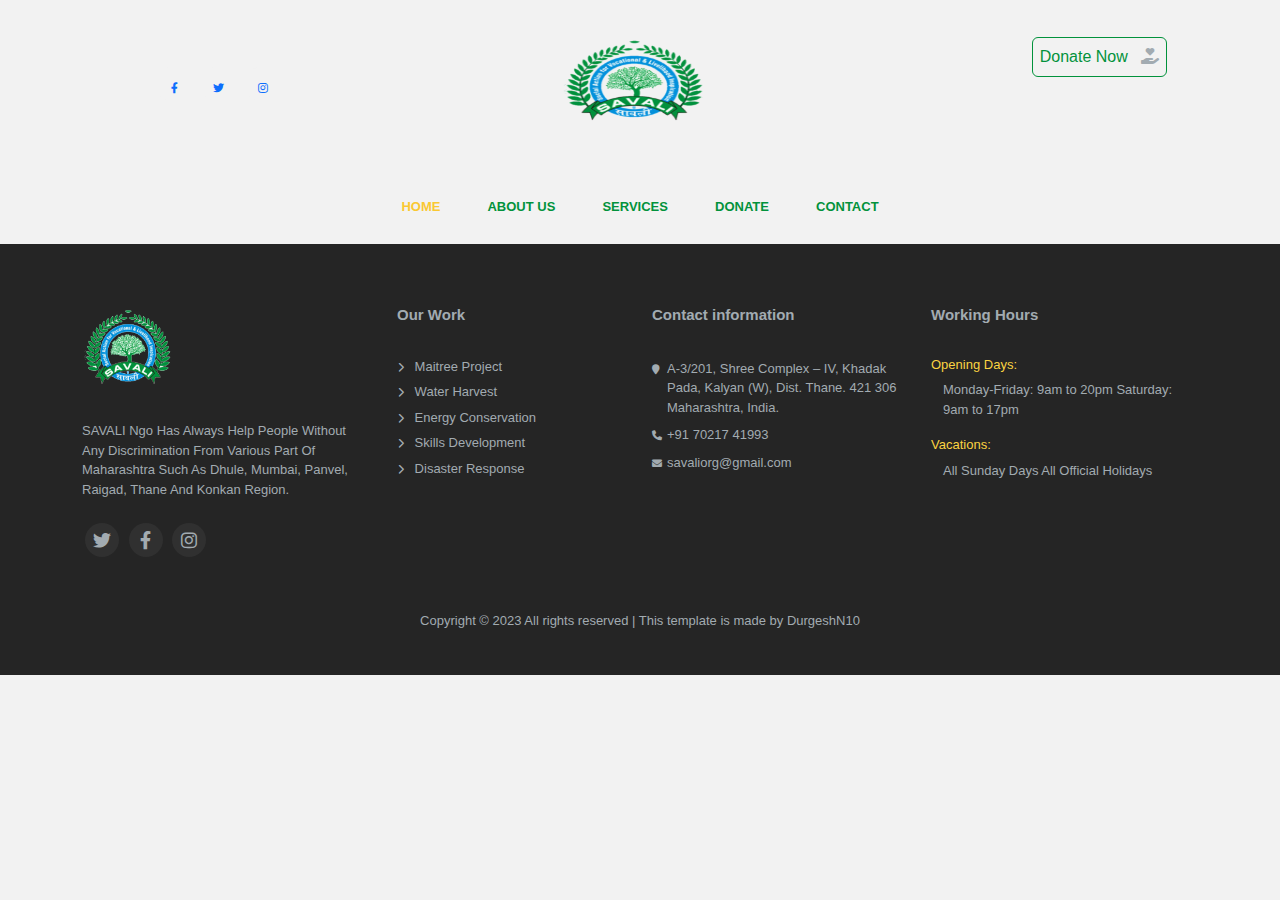
<file: gallery.html>
<!doctype html>

<!-- If multi-language site, reconsider usage of html lang declaration here. -->
<html lang="en"> 

  <head>
   
    <meta charset="utf-8">
    <meta name="viewport" content="width=device-width, initial-scale=1.0">
    <title>Savali NGO | Donate Now</title>
    
    <!-- 120 word description for SEO purposes goes here. Note: Usage of lang tag. -->
    <!-- <meta name="description" lang="en" content=""> -->
    
    <!-- Keywords to help with SEO go here. Note: Usage of lang tag.  -->
    <!-- <meta name="keywords" lang="en" content=""> -->
    
    <!-- View-port Basics: http://mzl.la/VYREaP -->
    <!-- This meta tag is used for mobile device to display the page without any zooming,
         so how much the device is able to fit on the screen is what's shown initially. 
         Remove comments from this tag, when you want to apply media queries to the website. -->
    <!-- <meta name="viewport" content="width=device-width, initial-scale=1, maximum-scale=1"> -->
    
    <!-- To adhear no-cache for Chrome -->
  <!--   <meta http-equiv="cache-control" content="no-store, no-cache, must-revalidate" />
    <meta http-equiv="Pragma" content="no-store, no-cache" />
    <meta http-equiv="Expires" content="0" /> -->

    <!-- Place favicon.ico in the root directory: mathiasbynens.be/notes/touch-icons -->
    <link rel="shortcut icon" href="favicon.ico" />

    <!--font-awesome link for icons-->
    <link href="./assets/vendor/bootstrap/bootstrap.min.css" rel="stylesheet">
    <link href="./assets/vendor/fontawesome/css/all.min.css" rel="stylesheet">
     <!--CSS============================================= -->
			<link rel="stylesheet" href="./assets/css/linearicons.css">
			<link rel="stylesheet" href="./assets/css/magnific-popup.css">
			<link rel="stylesheet" href="./assets/css/nice-select.css">					
			<link rel="stylesheet" href="./assets/css/animate.min.css">
			<link rel="stylesheet" href="./assets/css/owl.carousel.css">
    
    <!-- <link rel="stylesheet" href="https://cdnjs.cloudflare.com/ajax/libs/font-awesome/4.7.0/css/font-awesome.min.css"> -->

    <!-- Default style-sheet is for 'media' type screen (color computer display).  -->
    <link rel="stylesheet" media="screen" href="./assets/css/style.css" >

    <!-- html5shiv aka html5 shim. Supporting HTML5 and CSS for IE browsers less than IE9. -->	
    <!--[if lt IE 9]>  
    <script src="http://html5shiv.googlecode.com/svn/trunk/html5.js"></script>  
    <![endif]-->

  </head>

  <body class="bgImage">
    <!--container start-->
    <div class="container">
      <!--header section start-->
      <header>
        <!-- Top Bar -->
      <div class="top-bar">
          <div class="wrapper">
            <div class="top-flex">
              <div class="social-links">
                <ul>
                  <li>
                    <a href="#FIXME" title="Facebook" target="_blank" class="fab fa-facebook-f">
                    </a>
                  </li>
                  <li>
                    <a href="#FIXME" title="Twitter" target="_blank" class="fab fa-twitter">
                    </a>
                  </li>
                  <li>
                    <a href="#FIXME" title="Instagram" target="_blank" class="fab fa-instagram">
                    </a>
                  </li>
                </ul>
              </div>
              <div class="sitelogo">
                <figure>
                  <h1>
                    <a href="./index.html" title="Home">
                      <img src="./assets/images/SavaliLogo.png" alt="SAVALINGO">
                    </a>
                  </h1>
                </figure>
              </div>
              <div class="Donate-area">
                <a href="./DonateNow.html" title="Donate" class="btn" id="donateBtn">
                  <span>Donate Now</span> &nbsp;&nbsp;<i class="fas fa-hand-holding-heart"></i>
                </a>
              </div>
          </div>
        </div>
      </div>
        <!-- Navigation Bar -->
        <nav>
          <div class="wrapper">
            <ul>
              <li>
                <a href="./index.html" title="Home" class="active">Home</a>
              </li>
              <li>
                <a href="#FIXME" title="About Us">About Us</a>
              </li>
              <li>
                <a href="#FIXME" title="Services">Services</a>
              </li>
              <li>
                <a href="./DonateNow.html" title="Donate">Donate</a>
              </li>
              <li>
                <a href="./contactUs.html" title="Contact">Contact</a>
              </li>
            </ul>
          </div>
        </nav>
        <!-- Hamburger -->
        <div class="hamburger" id="hamburger" title="Menu">
          <a class="fa fa-bars">
          </a>
        </div>
      </header>
      <!--header section end-->
      <!--main section start-->
      <main>
        
      </main>
      <!--main section end-->
    </div>
    <!--container end-->
     <!--footer section start-->
    <footer>
        <!-- To the top button -->
      <div class="to-the-top" title="Go to Top">
        <button id="to-top" class="fa fa-chevron-up">
          <span>Top</span>
        </button>
      </div>
      <div class="container">
        <div class="footer-flex">
          <div class="footer-flexbox">
            <figure>
              <a href="./index.html" title="Home">
                <img src="./assets/images/SavaliLogo.png" id="Flgo" alt="Site Logo">
              </a>
              <figcaption class="text-capitalize">
                SAVALI Ngo has always help people without any discrimination from various part of Maharashtra such as Dhule, Mumbai, Panvel, Raigad, Thane and Konkan region.
              </figcaption>
            </figure>
          </div>
          <div class="footer-flexbox">
            <div class="footer-content footer-services">
              <h4>Our Work</h4>
              <ul>
                <li>
                  <a href="#FIXME" title="Maitree Project">
                    <span class="fa fa-chevron-right">chevron-right</span>
                      Maitree Project
                  </a>
                </li>
                <li>
                  <a href="#FIXME" title="Water Harvest">
                    <span class="fa fa-chevron-right">chevron-right</span>
                      Water Harvest
                  </a>
                </li>
                <li>
                  <a href="#FIXME" title="Energy Conservation">
                    <span class="fa fa-chevron-right">chevron-right</span>
                      Energy Conservation
                  </a>
                </li>
                <li>
                  <a href="#FIXME" title="Skills Development">
                    <span class="fa fa-chevron-right">chevron-right</span>
                      Skills Development
                  </a>
                </li>
                <li>
                  <a href="#FIXME" title="Disaster Response">
                    <span class="fa fa-chevron-right">chevron-right</span>
                      Disaster Response
                  </a>
                </li>
              </ul>
            </div>
          </div>
          <div class="footer-flexbox">
            <div class="footer-content contact-info">
              <h4>Contact information</h4>
              <ul>
                <li>
                  <a title="Address" href="https://goo.gl/maps/Prfz7FNkRF1hmYha9" target="_blank">
                    <span class="fa fa-map-marker">map-marker</span>
                    A-3/201, Shree Complex – IV,
                    Khadak Pada,
                    Kalyan (W), Dist. Thane. 421 306
                    Maharashtra, India.
                  </a>
                </li>
                <li>
                  <a href="tel:+917021741993" title="Phone">
                    <span class="fa fa-phone">phone</span>
                    +91 70217 41993
                  </a>
                </li>
                <li>
                  <a href="mailto:savaliorg@gmail.com" title="Email">
                    <span class="fa fa-envelope">envelope</span>
                    savaliorg@gmail.com
                  </a>
                </li>
              </ul>
            </div>
          </div>
          <div class="footer-flexbox">
            <div class="footer-content office-hours">
              <h4>Working Hours</h4>
              <p>Opening Days:</p>
              <ul>
                <li>
                  Monday-Friday: 9am to 20pm Saturday: 9am to 17pm
                </li>
              </ul>
              <p>Vacations:</p>
              <ul>
                <li>
                  All Sunday Days All Official Holidays
                </li>
              </ul>
            </div>
          </div>
        </div>
        <div class="social-links">
          <ul>
            <li>
              <a href="#FIXME" title="Twitter" target="_blank" class="fab fa-twitter">
                <span>Twitter</span>
              </a>
            </li>
            <li>
              <a href="#FIXME" title="Facebook" target="_blank" class="fab fa-facebook-f">
                <span>Facebook</span>
              </a>
            </li>
            <li>
              <a href="#FIXME" title="Instagram" target="_blank" class="fab fa-instagram">
                <span>Instagram</span>
              </a>
            </li>
          </ul>
        </div>
        <div class="copyright">
          <p>
            Copyright &copy; 2023 All rights reserved | This template is made by DurgeshN10
          </p>
        </div>
      </div>
    </footer>
    <!--footer section end-->

 

  <script src="./assets/vendor/jquery.js"></script>
  <script src="./assets/vendor/bootstrap/popper.min.js"></script>
  <script src="./assets/vendor/bootstrap/bootstrap.min.js"></script>
  <script src="./assets/js/script.js"></script> 
  <script src="./assets/js/smtp.js"></script> 
  <script src="./assets/js/mailer.js"></script> 
  </body>
</html>
</file>
<file: assets/css/linearicons.css>
@font-face {
	font-family: 'Linearicons-Free';
	src:url('../fonts/Linearicons-Free.eot?w118d');
	src:url('../fonts/Linearicons-Free.eot?#iefixw118d') format('embedded-opentype'),
		url('../fonts/Linearicons-Free.woff2?w118d') format('woff2'),
		url('../fonts/Linearicons-Free.woff?w118d') format('woff'),
		url('../fonts/Linearicons-Free.ttf?w118d') format('truetype'),
		url('../fonts/Linearicons-Free.svg?w118d#Linearicons-Free') format('svg');
	font-weight: normal;
	font-style: normal;
}

.lnr {
	font-family: 'Linearicons-Free';
	speak: none;
	font-style: normal;
	font-weight: normal;
	font-variant: normal;
	text-transform: none;
	line-height: 1;

	/* Better Font Rendering =========== */
	-webkit-font-smoothing: antialiased;
	-moz-osx-font-smoothing: grayscale;
}

.lnr-home:before {
	content: "\e800";
}
.lnr-apartment:before {
	content: "\e801";
}
.lnr-pencil:before {
	content: "\e802";
}
.lnr-magic-wand:before {
	content: "\e803";
}
.lnr-drop:before {
	content: "\e804";
}
.lnr-lighter:before {
	content: "\e805";
}
.lnr-poop:before {
	content: "\e806";
}
.lnr-sun:before {
	content: "\e807";
}
.lnr-moon:before {
	content: "\e808";
}
.lnr-cloud:before {
	content: "\e809";
}
.lnr-cloud-upload:before {
	content: "\e80a";
}
.lnr-cloud-download:before {
	content: "\e80b";
}
.lnr-cloud-sync:before {
	content: "\e80c";
}
.lnr-cloud-check:before {
	content: "\e80d";
}
.lnr-database:before {
	content: "\e80e";
}
.lnr-lock:before {
	content: "\e80f";
}
.lnr-cog:before {
	content: "\e810";
}
.lnr-trash:before {
	content: "\e811";
}
.lnr-dice:before {
	content: "\e812";
}
.lnr-heart:before {
	content: "\e813";
}
.lnr-star:before {
	content: "\e814";
}
.lnr-star-half:before {
	content: "\e815";
}
.lnr-star-empty:before {
	content: "\e816";
}
.lnr-flag:before {
	content: "\e817";
}
.lnr-envelope:before {
	content: "\e818";
}
.lnr-paperclip:before {
	content: "\e819";
}
.lnr-inbox:before {
	content: "\e81a";
}
.lnr-eye:before {
	content: "\e81b";
}
.lnr-printer:before {
	content: "\e81c";
}
.lnr-file-empty:before {
	content: "\e81d";
}
.lnr-file-add:before {
	content: "\e81e";
}
.lnr-enter:before {
	content: "\e81f";
}
.lnr-exit:before {
	content: "\e820";
}
.lnr-graduation-hat:before {
	content: "\e821";
}
.lnr-license:before {
	content: "\e822";
}
.lnr-music-note:before {
	content: "\e823";
}
.lnr-film-play:before {
	content: "\e824";
}
.lnr-camera-video:before {
	content: "\e825";
}
.lnr-camera:before {
	content: "\e826";
}
.lnr-picture:before {
	content: "\e827";
}
.lnr-book:before {
	content: "\e828";
}
.lnr-bookmark:before {
	content: "\e829";
}
.lnr-user:before {
	content: "\e82a";
}
.lnr-users:before {
	content: "\e82b";
}
.lnr-shirt:before {
	content: "\e82c";
}
.lnr-store:before {
	content: "\e82d";
}
.lnr-cart:before {
	content: "\e82e";
}
.lnr-tag:before {
	content: "\e82f";
}
.lnr-phone-handset:before {
	content: "\e830";
}
.lnr-phone:before {
	content: "\e831";
}
.lnr-pushpin:before {
	content: "\e832";
}
.lnr-map-marker:before {
	content: "\e833";
}
.lnr-map:before {
	content: "\e834";
}
.lnr-location:before {
	content: "\e835";
}
.lnr-calendar-full:before {
	content: "\e836";
}
.lnr-keyboard:before {
	content: "\e837";
}
.lnr-spell-check:before {
	content: "\e838";
}
.lnr-screen:before {
	content: "\e839";
}
.lnr-smartphone:before {
	content: "\e83a";
}
.lnr-tablet:before {
	content: "\e83b";
}
.lnr-laptop:before {
	content: "\e83c";
}
.lnr-laptop-phone:before {
	content: "\e83d";
}
.lnr-power-switch:before {
	content: "\e83e";
}
.lnr-bubble:before {
	content: "\e83f";
}
.lnr-heart-pulse:before {
	content: "\e840";
}
.lnr-construction:before {
	content: "\e841";
}
.lnr-pie-chart:before {
	content: "\e842";
}
.lnr-chart-bars:before {
	content: "\e843";
}
.lnr-gift:before {
	content: "\e844";
}
.lnr-diamond:before {
	content: "\e845";
}
.lnr-linearicons:before {
	content: "\e846";
}
.lnr-dinner:before {
	content: "\e847";
}
.lnr-coffee-cup:before {
	content: "\e848";
}
.lnr-leaf:before {
	content: "\e849";
}
.lnr-paw:before {
	content: "\e84a";
}
.lnr-rocket:before {
	content: "\e84b";
}
.lnr-briefcase:before {
	content: "\e84c";
}
.lnr-bus:before {
	content: "\e84d";
}
.lnr-car:before {
	content: "\e84e";
}
.lnr-train:before {
	content: "\e84f";
}
.lnr-bicycle:before {
	content: "\e850";
}
.lnr-wheelchair:before {
	content: "\e851";
}
.lnr-select:before {
	content: "\e852";
}
.lnr-earth:before {
	content: "\e853";
}
.lnr-smile:before {
	content: "\e854";
}
.lnr-sad:before {
	content: "\e855";
}
.lnr-neutral:before {
	content: "\e856";
}
.lnr-mustache:before {
	content: "\e857";
}
.lnr-alarm:before {
	content: "\e858";
}
.lnr-bullhorn:before {
	content: "\e859";
}
.lnr-volume-high:before {
	content: "\e85a";
}
.lnr-volume-medium:before {
	content: "\e85b";
}
.lnr-volume-low:before {
	content: "\e85c";
}
.lnr-volume:before {
	content: "\e85d";
}
.lnr-mic:before {
	content: "\e85e";
}
.lnr-hourglass:before {
	content: "\e85f";
}
.lnr-undo:before {
	content: "\e860";
}
.lnr-redo:before {
	content: "\e861";
}
.lnr-sync:before {
	content: "\e862";
}
.lnr-history:before {
	content: "\e863";
}
.lnr-clock:before {
	content: "\e864";
}
.lnr-download:before {
	content: "\e865";
}
.lnr-upload:before {
	content: "\e866";
}
.lnr-enter-down:before {
	content: "\e867";
}
.lnr-exit-up:before {
	content: "\e868";
}
.lnr-bug:before {
	content: "\e869";
}
.lnr-code:before {
	content: "\e86a";
}
.lnr-link:before {
	content: "\e86b";
}
.lnr-unlink:before {
	content: "\e86c";
}
.lnr-thumbs-up:before {
	content: "\e86d";
}
.lnr-thumbs-down:before {
	content: "\e86e";
}
.lnr-magnifier:before {
	content: "\e86f";
}
.lnr-cross:before {
	content: "\e870";
}
.lnr-menu:before {
	content: "\e871";
}
.lnr-list:before {
	content: "\e872";
}
.lnr-chevron-up:before {
	content: "\e873";
}
.lnr-chevron-down:before {
	content: "\e874";
}
.lnr-chevron-left:before {
	content: "\e875";
}
.lnr-chevron-right:before {
	content: "\e876";
}
.lnr-arrow-up:before {
	content: "\e877";
}
.lnr-arrow-down:before {
	content: "\e878";
}
.lnr-arrow-left:before {
	content: "\e879";
}
.lnr-arrow-right:before {
	content: "\e87a";
}
.lnr-move:before {
	content: "\e87b";
}
.lnr-warning:before {
	content: "\e87c";
}
.lnr-question-circle:before {
	content: "\e87d";
}
.lnr-menu-circle:before {
	content: "\e87e";
}
.lnr-checkmark-circle:before {
	content: "\e87f";
}
.lnr-cross-circle:before {
	content: "\e880";
}
.lnr-plus-circle:before {
	content: "\e881";
}
.lnr-circle-minus:before {
	content: "\e882";
}
.lnr-arrow-up-circle:before {
	content: "\e883";
}
.lnr-arrow-down-circle:before {
	content: "\e884";
}
.lnr-arrow-left-circle:before {
	content: "\e885";
}
.lnr-arrow-right-circle:before {
	content: "\e886";
}
.lnr-chevron-up-circle:before {
	content: "\e887";
}
.lnr-chevron-down-circle:before {
	content: "\e888";
}
.lnr-chevron-left-circle:before {
	content: "\e889";
}
.lnr-chevron-right-circle:before {
	content: "\e88a";
}
.lnr-crop:before {
	content: "\e88b";
}
.lnr-frame-expand:before {
	content: "\e88c";
}
.lnr-frame-contract:before {
	content: "\e88d";
}
.lnr-layers:before {
	content: "\e88e";
}
.lnr-funnel:before {
	content: "\e88f";
}
.lnr-text-format:before {
	content: "\e890";
}
.lnr-text-format-remove:before {
	content: "\e891";
}
.lnr-text-size:before {
	content: "\e892";
}
.lnr-bold:before {
	content: "\e893";
}
.lnr-italic:before {
	content: "\e894";
}
.lnr-underline:before {
	content: "\e895";
}
.lnr-strikethrough:before {
	content: "\e896";
}
.lnr-highlight:before {
	content: "\e897";
}
.lnr-text-align-left:before {
	content: "\e898";
}
.lnr-text-align-center:before {
	content: "\e899";
}
.lnr-text-align-right:before {
	content: "\e89a";
}
.lnr-text-align-justify:before {
	content: "\e89b";
}
.lnr-line-spacing:before {
	content: "\e89c";
}
.lnr-indent-increase:before {
	content: "\e89d";
}
.lnr-indent-decrease:before {
	content: "\e89e";
}
.lnr-pilcrow:before {
	content: "\e89f";
}
.lnr-direction-ltr:before {
	content: "\e8a0";
}
.lnr-direction-rtl:before {
	content: "\e8a1";
}
.lnr-page-break:before {
	content: "\e8a2";
}
.lnr-sort-alpha-asc:before {
	content: "\e8a3";
}
.lnr-sort-amount-asc:before {
	content: "\e8a4";
}
.lnr-hand:before {
	content: "\e8a5";
}
.lnr-pointer-up:before {
	content: "\e8a6";
}
.lnr-pointer-right:before {
	content: "\e8a7";
}
.lnr-pointer-down:before {
	content: "\e8a8";
}
.lnr-pointer-left:before {
	content: "\e8a9";
}
</file>
<file: assets/css/nice-select.css>
.nice-select {
  -webkit-tap-highlight-color: transparent;
  background-color: #fff;
  border-radius: 5px;
  border: solid 1px #e8e8e8;
  box-sizing: border-box;
  clear: both;
  cursor: pointer;
  display: block;
  float: left;
  font-family: inherit;
  font-size: 14px;
  font-weight: normal;
  height: 42px;
  line-height: 40px;
  outline: none;
  padding-left: 18px;
  padding-right: 30px;
  position: relative;
  text-align: left !important;
  -webkit-transition: all 0.2s ease-in-out;
  transition: all 0.2s ease-in-out;
  -webkit-user-select: none;
     -moz-user-select: none;
      -ms-user-select: none;
          user-select: none;
  white-space: nowrap;
  width: auto; }
  .nice-select:hover {
    border-color: #dbdbdb; }
  .nice-select:active, .nice-select.open, .nice-select:focus {
    border-color: #999; }
  .nice-select:after {
    border-bottom: 2px solid #999;
    border-right: 2px solid #999;
    content: '';
    display: block;
    height: 5px;
    margin-top: -4px;
    pointer-events: none;
    position: absolute;
    right: 12px;
    top: 50%;
    -webkit-transform-origin: 66% 66%;
        -ms-transform-origin: 66% 66%;
            transform-origin: 66% 66%;
    -webkit-transform: rotate(45deg);
        -ms-transform: rotate(45deg);
            transform: rotate(45deg);
    -webkit-transition: all 0.15s ease-in-out;
    transition: all 0.15s ease-in-out;
    width: 5px; }
  .nice-select.open:after {
    -webkit-transform: rotate(-135deg);
        -ms-transform: rotate(-135deg);
            transform: rotate(-135deg); }
  .nice-select.open .list {
    opacity: 1;
    pointer-events: auto;
    -webkit-transform: scale(1) translateY(0);
        -ms-transform: scale(1) translateY(0);
            transform: scale(1) translateY(0); }
  .nice-select.disabled {
    border-color: #ededed;
    color: #999;
    pointer-events: none; }
    .nice-select.disabled:after {
      border-color: #cccccc; }
  .nice-select.wide {
    width: 100%; }
    .nice-select.wide .list {
      left: 0 !important;
      right: 0 !important; }
  .nice-select.right {
    float: right; }
    .nice-select.right .list {
      left: auto;
      right: 0; }
  .nice-select.small {
    font-size: 12px;
    height: 36px;
    line-height: 34px; }
    .nice-select.small:after {
      height: 4px;
      width: 4px; }
    .nice-select.small .option {
      line-height: 34px;
      min-height: 34px; }
  .nice-select .list {
    background-color: #fff;
    border-radius: 5px;
    box-shadow: 0 0 0 1px rgba(68, 68, 68, 0.11);
    box-sizing: border-box;
    margin-top: 4px;
    opacity: 0;
    overflow: hidden;
    padding: 0;
    pointer-events: none;
    position: absolute;
    top: 100%;
    left: 0;
    -webkit-transform-origin: 50% 0;
        -ms-transform-origin: 50% 0;
            transform-origin: 50% 0;
    -webkit-transform: scale(0.75) translateY(-21px);
        -ms-transform: scale(0.75) translateY(-21px);
            transform: scale(0.75) translateY(-21px);
    -webkit-transition: all 0.2s cubic-bezier(0.5, 0, 0, 1.25), opacity 0.15s ease-out;
    transition: all 0.2s cubic-bezier(0.5, 0, 0, 1.25), opacity 0.15s ease-out;
    z-index: 9; }
    .nice-select .list:hover .option:not(:hover) {
      background-color: transparent !important; }
  .nice-select .option {
    cursor: pointer;
    font-weight: 400;
    line-height: 40px;
    list-style: none;
    min-height: 40px;
    outline: none;
    padding-left: 18px;
    padding-right: 29px;
    text-align: left;
    -webkit-transition: all 0.2s;
    transition: all 0.2s; }
    .nice-select .option:hover, .nice-select .option.focus, .nice-select .option.selected.focus {
      background-color: #f6f6f6; }
    .nice-select .option.selected {
      font-weight: bold; }
    .nice-select .option.disabled {
      background-color: transparent;
      color: #999;
      cursor: default; }

.no-csspointerevents .nice-select .list {
  display: none; }

.no-csspointerevents .nice-select.open .list {
  display: block; }
</file>
<file: assets/css/style.css>
@charset "utf-8";
/* ==========================================================================
   1. CSS Reset Code
   ========================================================================== */

/* 1.1. Eric Meyers Reset
   http://meyerweb.com/eric/tools/css/reset/
   v2.0 | 20110126
   License: none (public domain)
   ========================================================================== */
html, body, div, span, applet, object, iframe, h1, h2, h3, h4, h5, h6, p,
blockquote, pre, a, abbr, acronym, address, big, cite, code, del, dfn, em, img,
ins, kbd, q, s, samp, small, strike, strong, sub, sup, tt, var, b, u, i, center,
dl, dt, dd, ol, ul, li, fieldset, form, label, legend, table, caption, tbody,
tfoot, thead, tr, th, td, article, aside, canvas, details, embed, figure,
figcaption, footer, header, hgroup, menu, nav, output, ruby, section, summary,
time, mark, audio, video {
  margin: 0;
  padding: 0;
  border: 0;
  font-size: 100%;
  font: inherit;
  vertical-align: baseline;
}

/* HTML5 display-role reset for older browsers */
article, aside, details, figcaption, figure,
footer, header, hgroup, menu, nav, section {
  display: block;
}

/* Force scrollbar */
html { overflow-y: scroll; }

/* Align radios and text inputs with their label */

input[type='radio'] { vertical-align: text-bottom; }

/* Hand cursor on clickable input elements */
label,
input[type='button'],
input[type='submit'],
button {
  cursor: pointer;
}

strong {
  font-weight: bold;
  font-family: inherit;
  font-size: inherit;
}

em { font-style: italic; }

img {
  width: 100%;
  border: 0;
  vertical-align: middle;
}

sub,
sup {
  vertical-align: baseline;
  position: relative;
  font-size: 55%;
  line-height: 0;
}

sup { top: -.7em; }
sub { bottom: -.25em; }

/* 1.2. Clear Fix
   ========================== */

.cf:before,
.cf:after {
  display: table;
  content: " ";
}

.cf:after { clear: both; }
.cf { *zoom: 1; }

/*for all*/
body {
  box-sizing: border-box;
  font-family: sans-serif;
}

a { 
  display: inline-block;
  text-decoration: none; 
}

li {
  display: inline-block;
  list-style-type: none;
}

/*for wrapper*/
.wrapper {
  max-width: 2636px;
  width: 95%; 
  margin: 0 auto;
}
/*=================================
  Header styling starts here
=================================*/
header { position: relative; }

/* Top Bar */
.top-bar { padding: 34px 0 33px 0; }

.top-flex {
  width: 100%;
  display: -webkit-box;
  display: -ms-flexbox;
  display: flex;
  -ms-flex-wrap: wrap;
  flex-wrap: wrap;
}

header .social-links {
  width: 30%;
  margin: auto;
}

header .social-links li {
  width: 40px;
  height: 34px;
  border-radius: 50%;
  background-color: #f2f2f2;
  text-align: center;
}

header .social-links a {
  padding: 10px;
  margin-top: 5px;
  font-size: 11px;
}


.sitelogo {
  width: 40%;
  margin: auto;
}
.sitelogo img{ 
  width:150px;
  height: 100px;
}
#donateBtn{
  margin: 3px;
  padding: 7px;
  background-color: #f2f2f2;
  border: 1px solid #02923c;
  color: #02923c;
}
#donateBtn:hover{
  background-color: #02923c;
  color: #fac832;
}
/* Nav Bar */

nav {

  font-size: 11px;
  font-weight: 600;
  text-align: center;
  text-transform: uppercase;
}

nav ul { padding: 22px 0 19px 0; }
nav li { margin: 0 12px; }
nav a { 
  padding: 10px;
  border-bottom: 1px solid #f2f2f2;
  color: #02923c; 
  font-size: small;
  font-weight: 600;
}
nav a.active { color: #fac832; }

nav a:hover:not(.active) {
  border-bottom: 1px solid #02923c;
  color: #fac832;
}

/* Hamburger */
.hamburger {
  display: none;
  position: absolute;
  right: 30px;
  top: 50px;
  cursor: pointer;
  font-size: 24px;
}
.hamburger a{ color: #02923c !important;}

/* DONATE NOW */
.title{
  padding: 25px 0;
  color: #02923c;
  font-size: 28px;
  font-weight: 600;
  text-transform: uppercase;
}
.bgImage{
  background-color: #f2f2f2;
}

.qrImage{
  width: 400px;
  height: 400px;
  padding: 70px 65px;
}
/*=================================
  Header styling ends here
=================================*/  

/*=================================
  main styling starts here
=================================*/


/* Banner Section */
.home-banner {
  background: url('../images/banner.jpg') no-repeat center;
  background-size: cover;
}

.home-banner .banner-content {
  padding: 35px 0 200px 0;
  color: #fff;
}

.home-banner h2 {
  padding: 8px 0;
  color: #fac832;
  font-size: 44px;
  font-weight: 600;
  text-transform: uppercase;
}

.home-banner p {
  padding-bottom: 17px;
  font-size: 14px;
}

.home-banner a {
  padding: 8px 19px;
  border-radius: 2px;
  background-color: #02923c;
  color: #fff;
  font-size: 12px;
}

.home-banner a:hover {
  border: 1px solid #02923c;
  background-color: transparent;
  -webkit-transition: .2s;
  -o-transition: .2s;
  transition: .2s;
}

.home-banner span { font-size: 0px; }
.home-banner span::before { font-size: 8px;}

/*OverView Section  */

.cTitle {
  padding: 20px 0;
  color: #ebd2be;
  font-size: 44px;
  text-align: center;
  font-weight: 600;
  text-transform: uppercase;
}

.lftOver {
  padding:30px 0px;
  color: #a2abb1;
  font-size: 18px;
  font-weight: 600;
  text-align: justify;
  hyphens: auto;
}

.cvr{ 
  margin: 33px 0;
  height: 400px;
}
.hr{   border: 2px solid  #ebd2be; } 

/* Our Work */
.wrkbg{
  padding: 15px;
  margin: auto; 
  display: flex;
  justify-content: space-around;
  background-color: #ebd2be; 
}

.wrkin{
  padding: 5px; 
  float: left; 
  text-align: center
}

.wrkin span{
  color: white;
  font-size:48px;
  font-weight: bolder; 
}
.wrkin p{
  color: white;
  font-size:16px;
  font-weight: bolder; 
}


/* Events  */

#Events {
  width: 100%;
}

#Events .box-container {
  display: -webkit-box;
  display: -ms-flexbox;
  display: flex;
  -webkit-box-align: center;
      -ms-flex-align: center;
          align-items: center;
  -ms-flex-pack: distribute;
      justify-content: space-around;
  -ms-flex-wrap: wrap;
      flex-wrap: wrap;
  margin: 1rem auto;
  width: 90%;
}

#Events .box-container .box {
  height: 20rem;
  width: 18rem;
  border-radius: .5rem;
  margin: 2rem;
  cursor: pointer;
  overflow: hidden;
  position: relative;
  -webkit-box-shadow: 0 0 .5rem #333;
          box-shadow: 0 0 .5rem #333;
}

#Events .box-container .box img {
  height: 100%;
  width: 100%;
  -o-object-fit: cover;
     object-fit: cover;
}

#Events .box-container .box .info {
  position: absolute;
  top: 0;
  left: 0;
  height: 100%;
  width: 100%;
  background: rgba(51, 51, 51, 0.6);
  text-align: center;
  display: -webkit-box;
  display: -ms-flexbox;
  display: flex;
  -webkit-box-align: center;
      -ms-flex-align: center;
          align-items: center;
  -webkit-box-pack: center;
      -ms-flex-pack: center;
          justify-content: center;
  -webkit-box-orient: vertical;
  -webkit-box-direction: normal;
      -ms-flex-flow: column;
          flex-flow: column;
  color: #fff;
  -webkit-transform: scale(0);
          transform: scale(0);
}

#Events .box-container .box .info h3 {
  font-size: 3rem;
}

#Events .box-container .box .info p {
  font-size: 1.3rem;
  border-bottom: 0.2rem solid #FFF200;
  border-top: 0.2rem solid #FFF200;
  margin: 1rem 2rem;
}

#Events .box-container .box .info button {
  outline: none;
  border: none;
  border-radius: 5rem;
  color: #333;
  font-size: 1.6rem;
  font-weight: bold;
  text-transform: capitalize;
  letter-spacing: .2rem;
  cursor: pointer;
  position: relative;
  z-index: 1;
  overflow: hidden;
  height: 4rem;
  width: 14rem;
}

#Events .box-container .box .info button::before {
  content: '';
  position: absolute;
  top: 0;
  left: 0;
  background: #FFF200;
  height: 100%;
  width: 0%;
  -webkit-transition: .2s;
  transition: .2s;
  z-index: -1;
}

#Events .box-container .box .info button:hover::before {
  width: 100%;
}

#Events .box-container .box:hover .info {
  -webkit-transform: scale(1);
          transform: scale(1);
}

/* Newsletter Section */
.newsletter {
  padding: 18px 0;
  background-color: #02923c;
  color: #fff;
}

.newsletter-flex {
  width: 100%;
  display: -webkit-box;
  display: -ms-flexbox;
  display: flex;
  -ms-flex-wrap: wrap;
  flex-wrap: wrap;
}

.newsletter-flexbox {
  width: 50%;
  margin: auto 0;
}

.newsletter h3 {
  margin-right: 40px;
  font-size: 18px;
  text-align: right;
}


.newsletter a {
  padding: 10px 20px;
  border: none;
  border-radius: 5px;
  margin-left: -4px;
  background-color: #333;
  color: #FFF200;
}

.newsletter a:hover {
  background-color: #4d4d4d;
  -webkit-transition: .2s;
  -o-transition: .2s;
  transition: .2s;
}

/* Contact Us */
.contact label{
  margin: 8px 0;
  color:#a2abb1;
  font-size: 14px;
  text-align: center;
}
.contact a,i{
  color:#a2abb1;
}

#submitBtn{
  margin: 30px 0;
  padding: 10px 50px;
  background-color: #f2f2f2;
  border: 1px solid #02923c;
  color: #02923c;
}
#submitBtn:hover{
  background-color: #02923c;
  color: #fac832;
}

.contact h3{
  margin: 10px 0px;
  color: darkred;
}
.social_icons{
  padding: 5px;
  width: 50px;
  font-size: 35px;
  color: #fff !important;
}
.fb{
  background-color: #3b5998;
}
.tw{
  background-color: #1DA1F2;
}
.ins{
  background: #f09433; 
  background: -moz-linear-gradient(45deg, #f09433 0%, #e6683c 25%, #dc2743 50%, #cc2366 75%, #bc1888 100%); 
  background: -webkit-linear-gradient(45deg, #f09433 0%,#e6683c 25%,#dc2743 50%,#cc2366 75%,#bc1888 100%); 
  background: linear-gradient(45deg, #f09433 0%,#e6683c 25%,#dc2743 50%,#cc2366 75%,#bc1888 100%); 
  filter: progid:DXImageTransform.Microsoft.gradient( startColorstr='#f09433', endColorstr='#bc1888',GradientType=1 );
}
.yt{
  background-color: #FF0000;
}

/*=================================
  main styling ends here
=================================*/

/*=================================
  footer styling starts here
=================================*/ 


footer {
  padding: 60px 0 30px 0;
  background-color: #252525;
  color: #a2abb1;
  font-size: 13px;
  line-height: 1.5;
}


/* To the top Section */
.to-the-top {
  display: none;
  position: fixed;
  right: 24px;
  bottom: 24px;
  z-index: 2;
}

.to-the-top button {
  padding: 12px;
  border: 2px solid #a2abb1;
  background-color: #02923c;
  color: #a2abb1;
  font-size: 24px;
  outline: none;
}

.to-the-top button:hover { -webkit-box-shadow: 0 1px 5px #fac832; box-shadow: 0 1px 5px #fac832; }
.to-the-top span { display: none; }

footer a { color: #a2abb1; }
#Flgo{ width: 35%; }
.footer-flex {
  width: 100%;
  display: -webkit-box;
  display: -ms-flexbox;
  display: flex;
  -ms-flex-wrap: wrap;
  flex-wrap: wrap;
}

.footer-flexbox { width: 25%; }
footer figure { margin-right: 12px; }

footer figcaption {
  padding: 24px 0;
  font-size: 13px;
  line-height: 1.5;
}

.footer-content h4 {
  margin-bottom: 12px;
  font-size: 15px;
  font-weight: 600;
}

.footer-content ul { padding: 12px 0; }

.footer-services li {
  margin: 6px 0;
  display: block;
}

.footer-services span {
  margin-right: 6px;
  font-size: 0px;
}

.footer-services span::before { font-size: 10px; }

.footer-services {
  margin-left: 36px;
  margin-right: 12px;
}

.contact-info {
  margin-left: 12px;
  margin-right: 6px;
}

.contact-info li {
  margin: 8px 0;
  display: block;
}

.contact-info li a {
  padding-left: 15px;
  position: relative;
}

.contact-info span {
  padding-top: 5px;
  position: absolute;
  left: 0%;
  font-size: 0px;
}

.contact-info span::before { font-size: 10px; }

.office-hours { margin-left: 12px; }
.office-hours li { padding-left: 12px; }

.office-hours p {
  padding-top: 16px;
  color: #fbd341;
}

.office-hours ul {
  padding-top: 6px;
  padding-bottom: 0;
}

.footer-services a:hover,
.contact-info a[href]:hover {
  text-decoration: underline;
  -webkit-transform: translateX(6px);
  -ms-transform: translateX(6px);
  transform: translateX(6px);
  -webkit-transition: .2s;
  -o-transition: .2s;
  transition: .2s;
}

/* Social Links */
.social-links span { display: none; }

footer .social-links li {
  width: 34px;
  height: 34px;
  border-radius: 50%;
  margin: 0 3px;
  background-color: #303030;
  text-align: center;
}

footer .social-links a {
  padding: 6px;
  margin-top: 2px;
  font-size: 18px;
}

footer .social-links a:hover {
  color: #4e9525;
  -webkit-transition: .2s;
  -o-transition: .2s;
  transition: .2s;
}

/* Copyright Section */
.copyright {
  margin: 54px 0 14px 0;
  text-align: center;
}

 /*=================================
  footer styling ends here
=================================*/ 

/*media query starts*/
/*media query for 1240px starts here*/
@media only screen and (max-width: 1240px) {
  .wrapper { width: 75%; }
}

/*media query for 995px starts here*/
@media only screen and (max-width: 995px) {
  .wrapper { width: 85%; }
  .wrkin span { font-size: 23px; }
  #Events .box-container{ width:102%;}
}

/*media query for 768px starts here*/
@media only screen and (max-width: 768px) {
  .wrapper { width: 84%; }
  .top-bar { padding: 24px 0; }
  header .social-links { display: none; }
  header .search-area {  margin-right: 54px; }

  header .sitelogo {
    width: 50%;
    margin-left: 0;
    text-align: left;
  }

  .hamburger { display: block; }

  nav li {
    padding: 12px 0;
    display: block;
    text-align: left;
    border-bottom: 1px solid #02923c;
  }

  nav {
    width: 100%;
    position: absolute;
    background-color: #f2f2f2;
    -webkit-box-shadow: 0 1px 1px #fff;
    box-shadow: 0 1px 1px #fff;
    max-height: 0;
    overflow: hidden;
    -webkit-transition: .2s;
    -o-transition: .2s;
    transition: .2s;
  }
  #events .box-container{ width:102%;}
}

/*media query for 425px starts here*/
@media only screen and (max-width: 425px) {
  .wrapper { width: 93%; }
  #Flgo{ width: 100%; }
  .cvr{ height: auto !important;}
  .Donate-area{ display: none;}
  .hamburger { right: 20px; }
 
  .footer-flexbox { width: 100%; }
  footer .social-links { padding-top: 18px; }
}
</file>
